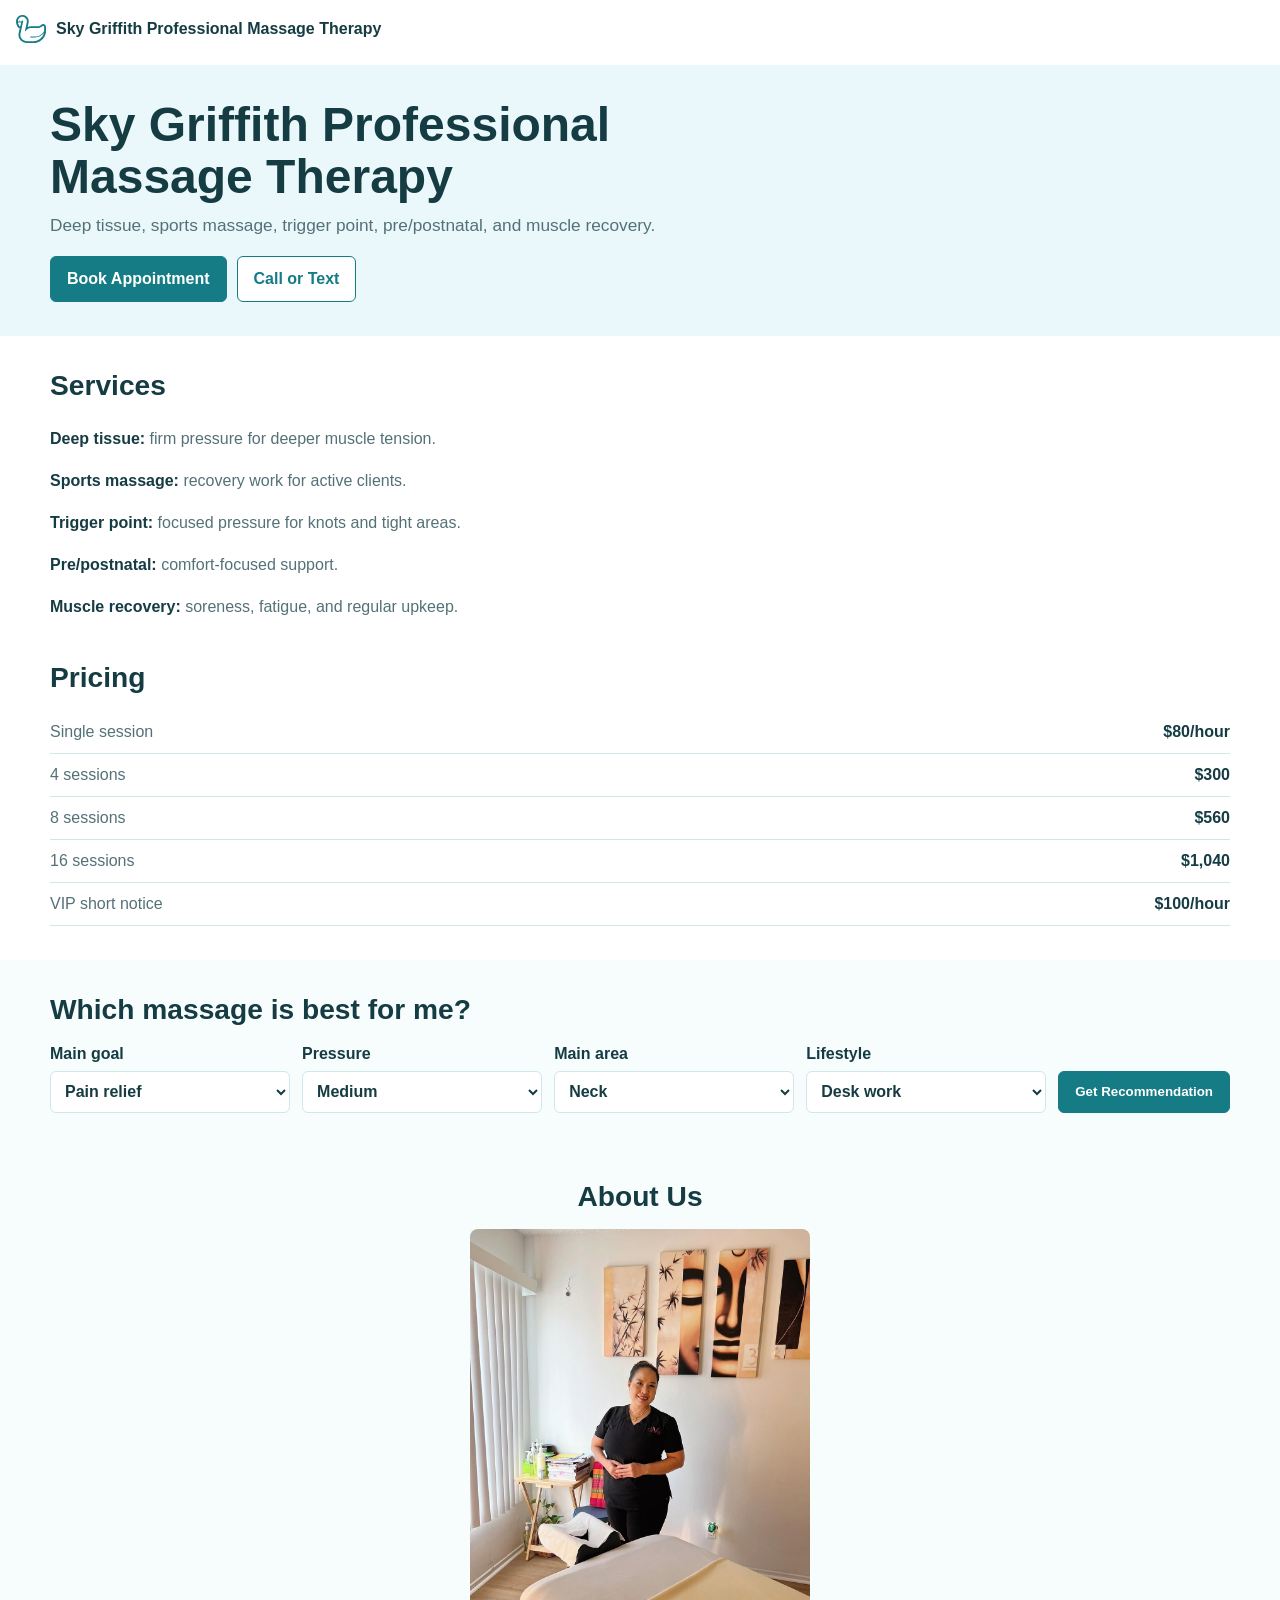
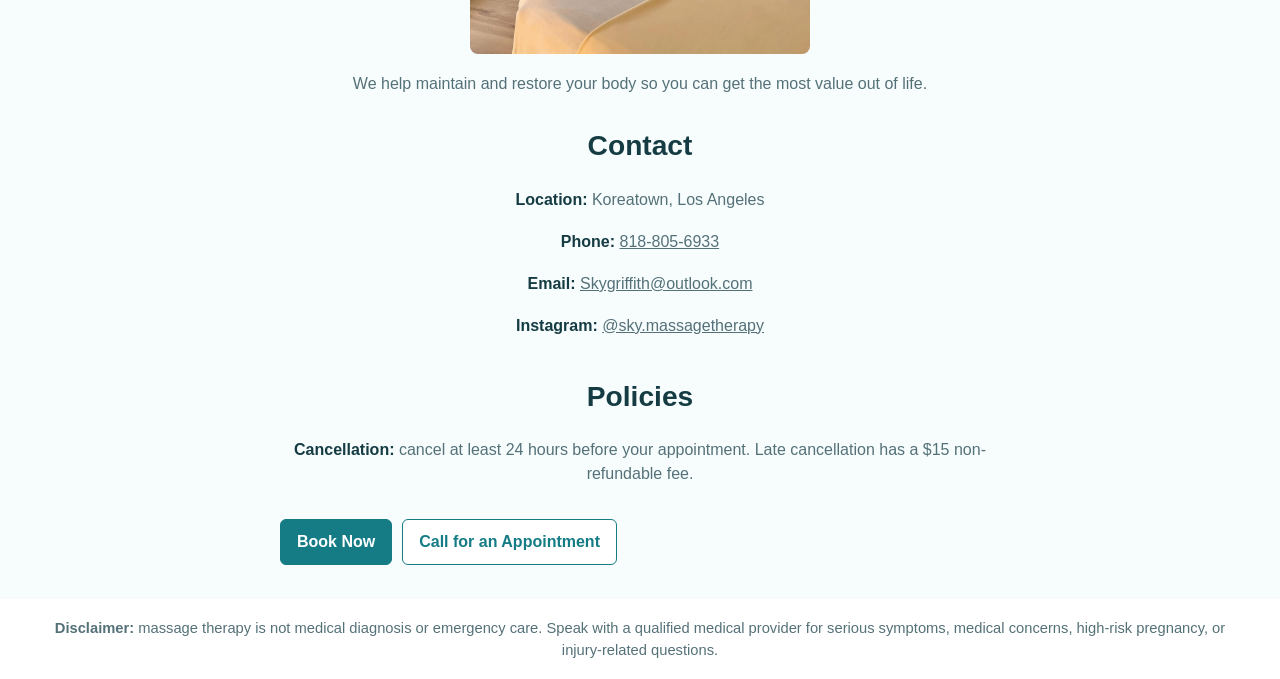
<file: index.html>
<!doctype html>
<html lang="en">
  <head>
    <meta charset="utf-8">
    <meta name="viewport" content="width=device-width, initial-scale=1">
    <meta name="description" content="Sky Griffith Professional Massage Therapy in Koreatown, Los Angeles. Deep tissue, sports massage, trigger point, pre/postnatal, and muscle recovery sessions.">
    <meta name="theme-color" content="#157c86">
    <title>Sky Griffith Professional Massage Therapy</title>
    <link rel="icon" href="assets/swan.svg" type="image/svg+xml">
    <link rel="stylesheet" href="styles.css">
    <meta property="og:type" content="website">
    <meta property="og:title" content="Sky Griffith Professional Massage Therapy">
    <meta property="og:description" content="Massage therapy in Koreatown, Los Angeles. Deep tissue, sports, trigger point, pre/postnatal, and muscle recovery.">
    <meta property="og:image" content="assets/treatment-room.jpg">
    <meta property="og:locale" content="en_US">
    <script type="application/ld+json">
    {
      "@context": "https://schema.org",
      "@type": "HealthAndBeautyBusiness",
      "name": "Sky Griffith Professional Massage Therapy",
      "description": "Licensed massage therapy serving Koreatown and the greater Los Angeles area. Deep tissue, sports, trigger point, pre/postnatal, and muscle recovery.",
      "image": "assets/treatment-room.jpg",
      "telephone": "+1-818-805-6933",
      "email": "Skygriffith@outlook.com",
      "priceRange": "$$",
      "address": {
        "@type": "PostalAddress",
        "addressLocality": "Los Angeles",
        "addressRegion": "CA",
        "addressCountry": "US"
      },
      "areaServed": {
        "@type": "City",
        "name": "Los Angeles"
      },
      "sameAs": [
        "https://www.instagram.com/sky.massagetherapy/"
      ]
    }
    </script>
  </head>
  <body>
    <header class="site-header">
      <a class="brand" href="#top">
        <img src="assets/swan.svg" alt="" width="32" height="32">
        <span>Sky Griffith Professional Massage Therapy</span>
      </a>
    </header>

    <main id="top">
      <section class="hero">
        <div class="page">
          <div>
            <h1>Sky Griffith Professional Massage Therapy</h1>
            <p class="lead">Deep tissue, sports massage, trigger point, pre/postnatal, and muscle recovery.</p>
            <div class="cta-row" aria-label="Booking actions">
              <a class="button" href="https://calendar.app.google/yvQA7d8FnkC7tHGa9">Book Appointment</a>
              <a class="button secondary" href="tel:+18188056933">Call or Text</a>
            </div>
          </div>
        </div>
      </section>

      <section class="section">
        <div class="page">
          <div>
            <h2>Services</h2>
            <div class="line-list">
              <p><strong>Deep tissue:</strong> firm pressure for deeper muscle tension.</p>
              <p><strong>Sports massage:</strong> recovery work for active clients.</p>
              <p><strong>Trigger point:</strong> focused pressure for knots and tight areas.</p>
              <p><strong>Pre/postnatal:</strong> comfort-focused support.</p>
              <p><strong>Muscle recovery:</strong> soreness, fatigue, and regular upkeep.</p>
            </div>
          </div>
          <div id="pricing" class="stacked-section">
            <h2>Pricing</h2>
            <div class="price-list">
              <p><span>Single session</span><strong>$80/hour</strong></p>
              <p><span>4 sessions</span><strong>$300</strong></p>
              <p><span>8 sessions</span><strong>$560</strong></p>
              <p><span>16 sessions</span><strong>$1,040</strong></p>
              <p class="vip"><span>VIP short notice</span><strong>$100/hour</strong></p>
            </div>
          </div>
        </div>
      </section>

      <section class="section soft" id="quiz">
        <div class="page">
          <h2>Which massage is best for me?</h2>
          <form class="quiz" data-quiz>
            <label>
              Main goal
              <select name="goal">
                <option value="pain">Pain relief</option>
                <option value="recovery">Recovery</option>
                <option value="pregnancy">Pregnancy support</option>
                <option value="maintenance">Body maintenance</option>
              </select>
            </label>
            <label>
              Pressure
              <select name="pressure">
                <option value="medium">Medium</option>
                <option value="light">Light</option>
                <option value="firm">Firm</option>
                <option value="deep">Deep</option>
              </select>
            </label>
            <label>
              Main area
              <select name="area">
                <option value="neck">Neck</option>
                <option value="shoulders">Shoulders</option>
                <option value="back">Back</option>
                <option value="hips">Hips</option>
                <option value="legs">Legs</option>
                <option value="feet">Feet</option>
              </select>
            </label>
            <label>
              Lifestyle
              <select name="lifestyle">
                <option value="desk">Desk work</option>
                <option value="athlete">Athlete</option>
                <option value="labor">Physical work</option>
                <option value="prenatal">Prenatal/postnatal</option>
              </select>
            </label>
            <button class="button" type="submit">Get Recommendation</button>
          </form>
          <div class="quiz-result" data-quiz-result hidden>
            <h3></h3>
            <p></p>
          </div>
        </div>
      </section>

      <section class="section soft">
        <div class="page about-stack">
          <h2>About Us</h2>
          <img src="assets/treatment-room.jpg" alt="Massage therapy room with treatment table" width="340" height="425" loading="lazy">
          <p>We help maintain and restore your body so you can get the most value out of life.</p>
          <div class="contact-list stacked-section">
            <h2>Contact</h2>
            <p><strong>Location:</strong> Koreatown, Los Angeles</p>
            <p><strong>Phone:</strong> <a href="tel:+18188056933">818-805-6933</a></p>
            <p><strong>Email:</strong> <a href="mailto:Skygriffith@outlook.com">Skygriffith@outlook.com</a></p>
            <p><strong>Instagram:</strong> <a href="https://www.instagram.com/sky.massagetherapy/">@sky.massagetherapy</a></p>
          </div>
          <div class="policy-list stacked-section">
            <h2>Policies</h2>
            <p><strong>Cancellation:</strong> cancel at least 24 hours before your appointment. Late cancellation has a $15 non-refundable fee.</p>
          </div>
          <div class="final-cta" aria-label="Final booking actions">
            <a class="button" href="https://calendar.app.google/yvQA7d8FnkC7tHGa9">Book Now</a>
            <a class="button secondary" href="tel:+18188056933">Call for an Appointment</a>
          </div>
        </div>
      </section>

      <section class="disclaimer">
        <div class="page">
          <p style="text-align: center;"><strong>Disclaimer:</strong> massage therapy is not medical diagnosis or emergency care. Speak with a qualified medical provider for serious symptoms, medical concerns, high-risk pregnancy, or injury-related questions.</p>
        </div>
      </section>
    </main>

    <script src="script.js"></script>
  </body>
</html>
</file>
<file: styles.css>
:root {
  --white: #ffffff;
  --sky: #eaf8fb;
  --soft: #f7fcfd;
  --ink: #153c43;
  --muted: #547178;
  --accent: #157c86;
  --line: #cfe6ea;
}

* {
  box-sizing: border-box;
}

body {
  margin: 0;
  background: var(--white);
  color: var(--ink);
  font-family: Arial, Helvetica, sans-serif;
  font-size: 16px;
  line-height: 1.5;
}

img {
  display: block;
  max-width: 100%;
}

a {
  color: inherit;
}

.page {
  width: min(100% - 32px, 1180px);
  margin: 0 auto;
}

.site-header {
  background: var(--white);
  padding: 14px 16px;
}

.brand {
  display: inline-flex;
  align-items: center;
  gap: 10px;
  font-weight: 700;
  text-decoration: none;
}

.brand img {
  width: 30px;
  height: 30px;
  flex: 0 0 auto;
}

.hero {
  background: var(--sky);
  padding: 34px 0;
}

h1,
h2,
h3,
p {
  margin-top: 0;
}

h1 {
  max-width: 760px;
  margin-bottom: 10px;
  font-size: clamp(2rem, 4vw, 3rem);
  line-height: 1.08;
  letter-spacing: 0;
}

h2 {
  margin-bottom: 16px;
  font-size: clamp(1.35rem, 2.2vw, 2rem);
  line-height: 1.15;
  letter-spacing: 0;
}

h3 {
  margin-bottom: 6px;
  font-size: 1.2rem;
}

.lead {
  max-width: 650px;
  color: var(--muted);
  font-size: 1.08rem;
}

.rate {
  margin-bottom: 18px;
  font-size: 1.8rem;
  font-weight: 700;
}

.cta-row {
  display: flex;
  flex-wrap: wrap;
  gap: 10px;
}

.button {
  display: inline-flex;
  align-items: center;
  justify-content: center;
  min-height: 42px;
  padding: 10px 16px;
  border: 1px solid var(--accent);
  border-radius: 6px;
  background: var(--accent);
  color: var(--white);
  font-weight: 700;
  text-decoration: none;
}

.button.secondary {
  background: var(--white);
  color: var(--accent);
}

.section {
  padding: 34px 0;
}

.section.soft {
  background: var(--soft);
}

.compact-grid {
  display: grid;
  grid-template-columns: 1fr 1fr;
  gap: 42px;
}

.stacked-section {
  margin-top: 34px;
}

.line-list p,
.contact-list p,
.policy-list p {
  margin: 0;
  padding: 9px 0;
  color: var(--muted);
}

.line-list strong,
.contact-list strong,
.policy-list strong {
  color: var(--ink);
}

.price-list p {
  margin: 0;
  padding: 9px 0;
  border-bottom: 1px solid var(--line);
  color: var(--muted);
}

.price-list p {
  display: flex;
  justify-content: space-between;
  gap: 18px;
}

.price-list strong {
  color: var(--ink);
}

.small {
  margin: 12px 0 0;
  color: var(--muted);
  font-size: 0.95rem;
}

.about-stack {
  max-width: 720px;
  text-align: center;
}

.about-stack img {
  width: min(100%, 340px);
  aspect-ratio: 4 / 5;
  object-fit: cover;
  border-radius: 8px;
  margin-left: auto;
  margin-right: auto;
  margin-bottom: 18px;
}

.about-stack p {
  color: var(--muted);
}

.final-cta {
  display: flex;
  flex-wrap: wrap;
  gap: 10px;
  margin-top: 24px;
}

.quiz {
  display: grid;
  grid-template-columns: repeat(4, minmax(0, 1fr)) auto;
  gap: 12px;
  align-items: end;
}

label {
  display: grid;
  gap: 5px;
  font-weight: 700;
}

select {
  width: 100%;
  min-height: 42px;
  border: 1px solid var(--line);
  border-radius: 6px;
  background: var(--white);
  color: var(--ink);
  font: inherit;
  padding: 8px 10px;
}

.quiz-result {
  max-width: 860px;
  margin-top: 16px;
  border-left: 4px solid var(--accent);
  background: var(--white);
  padding: 16px;
}

.quiz-result p {
  margin-bottom: 0;
  color: var(--muted);
}

.reviews {
  display: grid;
  grid-template-columns: repeat(2, minmax(0, 1fr));
  gap: 22px 28px;
}

.review {
  padding: 0;
}

.review-head {
  display: flex;
  flex-wrap: wrap;
  gap: 8px;
  align-items: baseline;
  margin-bottom: 8px;
}

.review-head span {
  color: #f2b705;
}

.review-head small {
  color: var(--muted);
}

blockquote {
  margin: 12px 0 4px;
  color: var(--muted);
}

.disclaimer {
  padding: 18px 0;
  color: var(--muted);
  font-size: 0.92rem;
}

.disclaimer p {
  margin-bottom: 0;
}

@media (max-width: 780px) {
  .hero-grid,
  .compact-grid,
  .quiz,
  .reviews {
    grid-template-columns: 1fr;
  }

  .hero {
    padding: 30px 0;
  }

  .button {
    width: 100%;
  }

  .section {
    padding: 28px 0;
  }

  h1 {
    font-size: clamp(2rem, 11vw, 3rem);
  }
}
</file>
